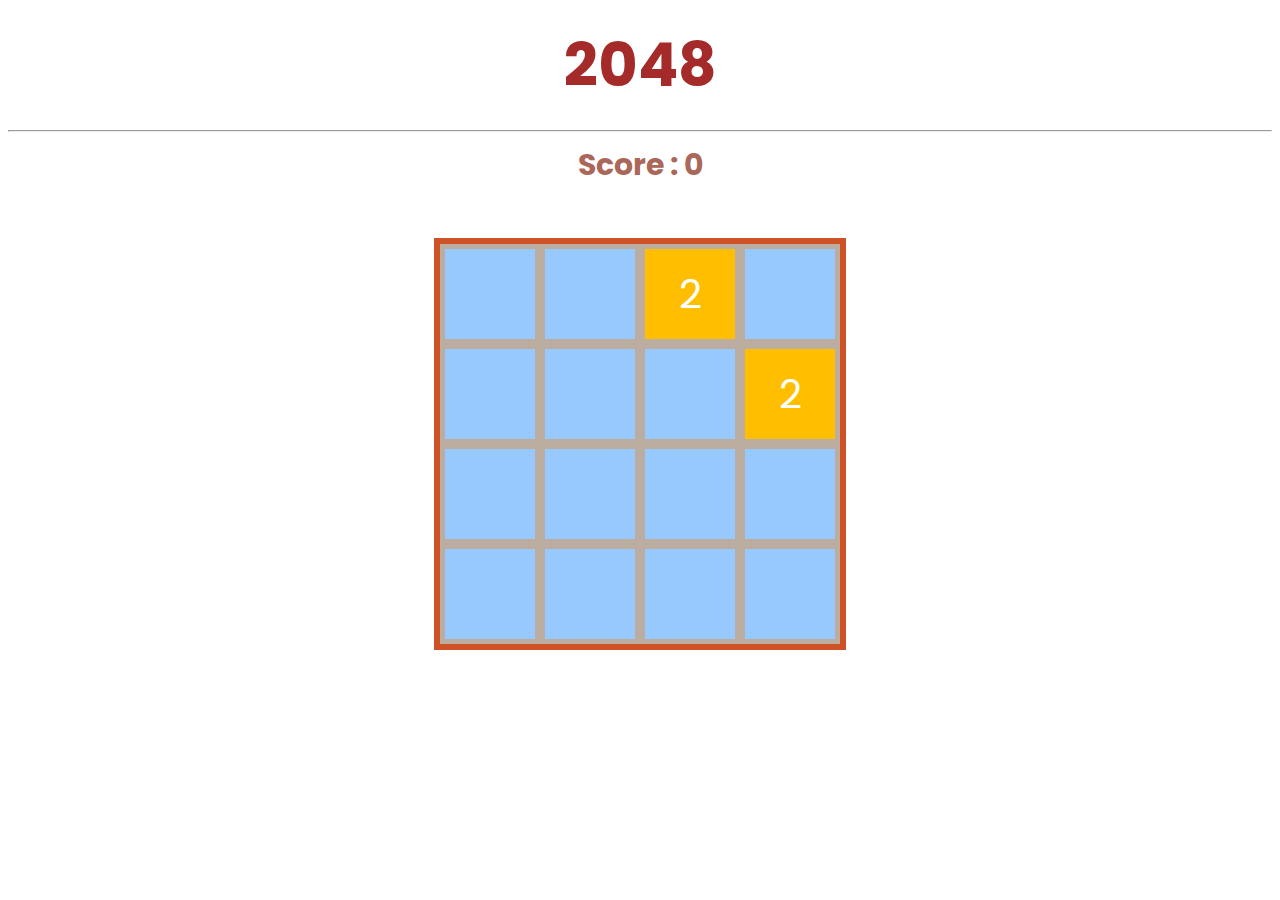
<file: index.html>
<!DOCTYPE html>
<html lang="en">
<head>
    <meta charset="UTF-8">
    <meta name="viewport" content="width=device-width, initial-scale=1.0">
    <title>2048 Game</title>
    <link rel="stylesheet" href="style.css">
    <script src="script.js"></script>
</head>
<body>
    <h1>2048</h1>
    <hr>
    <h2>Score : <span id="score">0</span></h2>
    <div id="board">
        <!-- <div class="tile x2">2</div>
        <div class="tile x4">4</div>
        <div class="tile x8">8</div> -->
        

    </div>
    
</body>
</html>
</file>
<file: style.css>
@import url('https://fonts.googleapis.com/css2?family=Poppins:ital,wght@0,100;0,200;0,300;0,400;0,500;0,600;0,700;0,800;0,900;1,100;1,200;1,300;1,400;1,500;1,600;1,700;1,800;1,900&display=swap');
/* *{
margin: 0;
padding: 0;
} */
body{
    font-family: "Poppins", sans-serif;
    text-align: center;
}
h1{
    font-size: 60px;
    color: brown;
    margin: 20px 0px;
}
h2{
    font-size: 30px;
    color: rgba(142, 53, 35, 0.772);
    margin: 10px 0px;
}
#board{
    width: 400px;
    height: 400px;
    background-color: #2f93fd80;
    margin: 50px auto;
    border: 6px solid #CE5226;
    display: flex;
    flex-wrap: wrap;
    justify-content: center;
    align-items: center;
}
.tile{
    width: 90px;
    height: 90px;
    border: 5px solid #bbada0;
    font-size: 40px;
    display: flex;
    justify-content: center;
    align-items: center;
}

.x2{
    background-color: rgb(255, 191, 0);
    color: white;
}
.x4{
    background-color:rgba(224, 172, 17, 0.816) ;
    color: white;
}
.x8{
    background-color: rgba(212, 165, 24, 0.665);
    color: white;
}
.x16{
    background-color: rgba(208, 167, 46, 0.705);
    color: white;
}
.x32{
    background-color: rgba(177, 143, 40, 0.581);
    color: white;
}
.x64{
    background-color: rgba(122, 106, 60, 0.824);
    color: white;
}
.x128{
    background-color: rgba(151, 136, 92, 0.781);
    color: white;
}
.x256{
    background-color: rgba(151, 137, 96, 0.436);
    color: white;
}
.x512{
    background-color: rgba(120, 113, 89, 0.697);
    color: white;
}
.x1024{
    background-color: rgba(202, 188, 147, 0.849);
    color: white;
}
.x2048{
    background-color: rgba(203, 185, 133, 0.779);
    color: white;
}
.x4096{
    background-color: rgb(167, 150, 98);
    color: white;
}
.x8192{
    background-color: rgba(232, 220, 118, 0.814);
    color: white;
}
</file>
